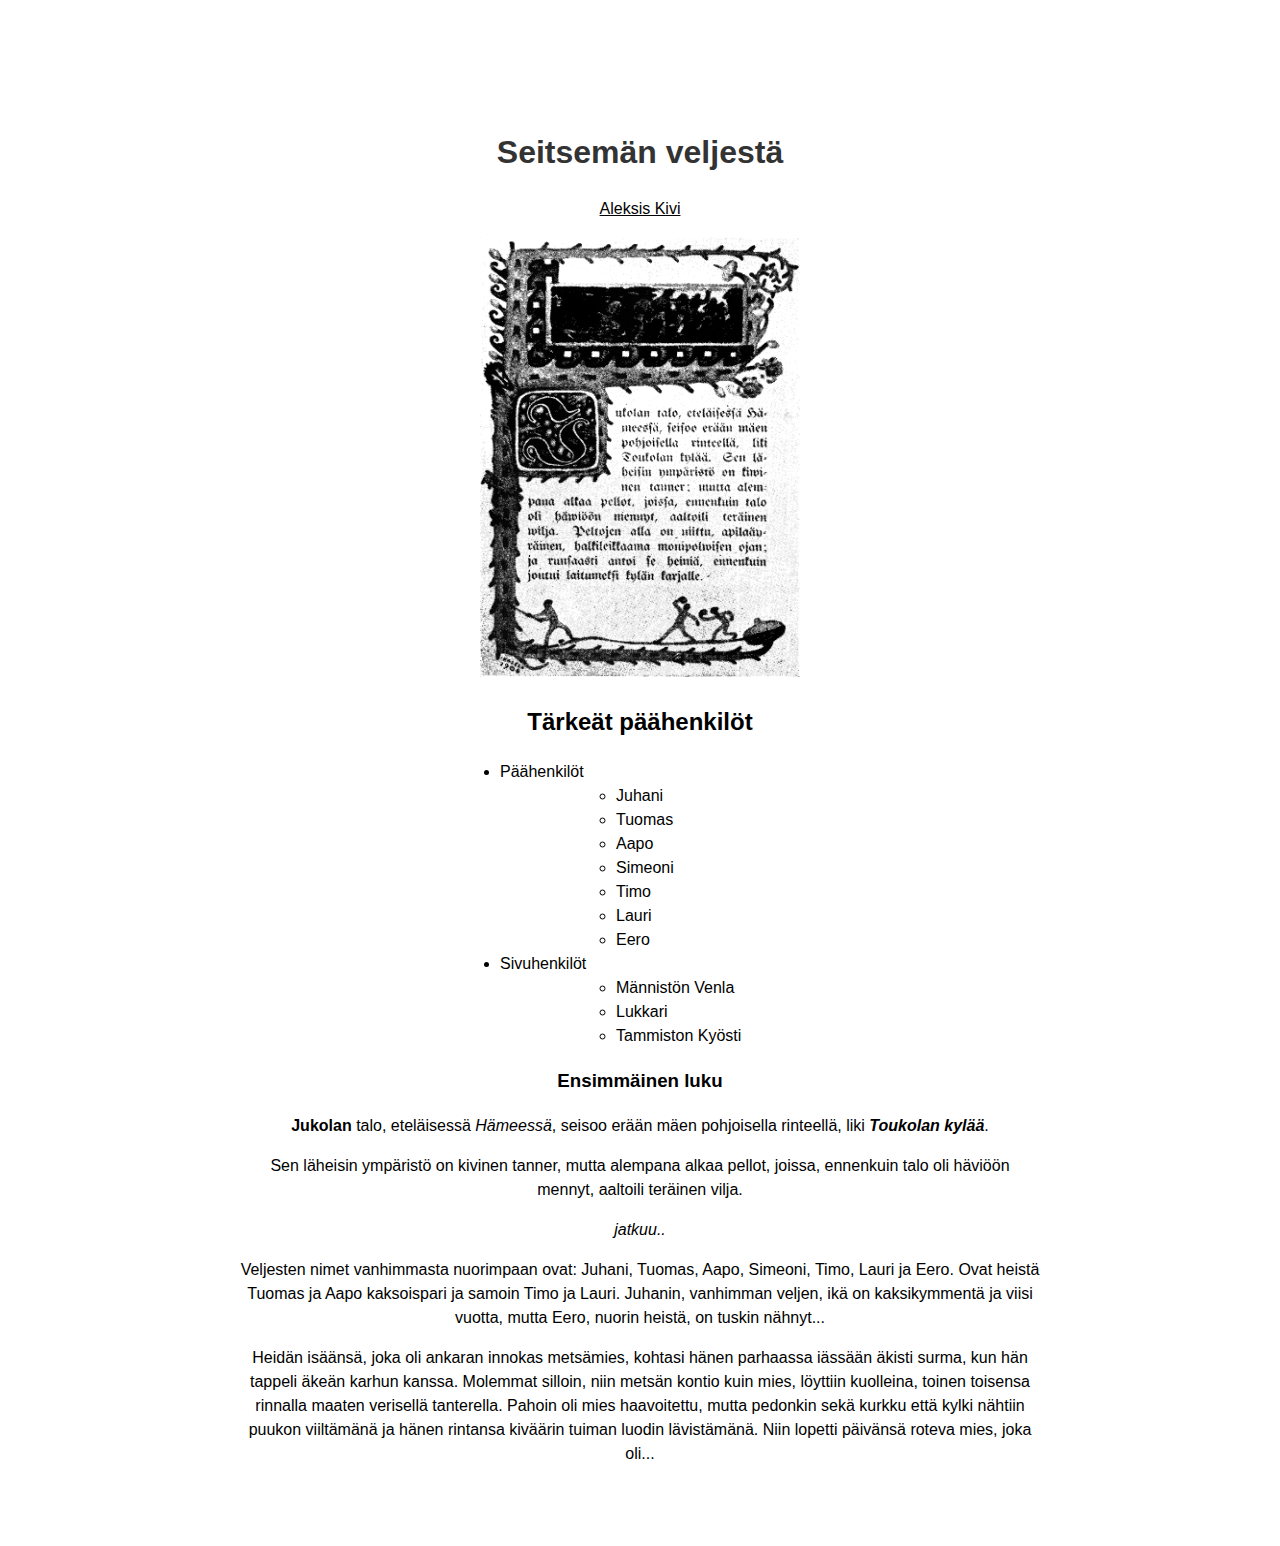
<file: index.html>
<!DOCTYPE html>
<html>

<head>
  <meta charset="utf-8">
  <title>Lapio website</title>
  <link rel="stylesheet" href="style.css">
</head>

<body>
  <!--Tee tehtävät tänne-->
  <h1>Seitsemän veljestä</h1>
  <p><a href="kirjoittaja.html">Aleksis Kivi</a></p>
  <!--Tämä on ensimmäinen sivu kirjasta Seitsemän veljestä-->
  <img src="assets/Seitsemän_veljestä.png" alt="Seitsemän veljestä" height="440" width="320"/>
  <h2>Tärkeät päähenkilöt</h2>
  <ul>
    <li>Päähenkilöt</li>
    <ul>
      <li>Juhani</li>
      <li>Tuomas</li>
      <li>Aapo</li>
      <li>Simeoni</li>
      <li>Timo</li>
      <li>Lauri</li>
      <li>Eero</li>
    </ul>
    <li>Sivuhenkilöt</li>
    <ul>
      <li>Männistön Venla</li>
      <li>Lukkari</li>
      <li>Tammiston Kyösti</li>
    </ul>
  </ul>
  <h3>Ensimmäinen luku</h3>
  <p><strong>Jukolan</strong> talo, eteläisessä <em>Hämeessä</em>, seisoo erään mäen pohjoisella rinteellä, liki <strong><em>Toukolan kylää</em></strong>.</p>
  <p>Sen läheisin ympäristö on kivinen tanner, mutta alempana alkaa pellot, joissa, ennenkuin talo oli häviöön mennyt, aaltoili teräinen vilja.</p>
  <em class="punainen">jatkuu..</em>
  <p>Veljesten nimet vanhimmasta nuorimpaan ovat: Juhani, Tuomas, Aapo,
    Simeoni, Timo, Lauri ja Eero. Ovat heistä Tuomas ja Aapo kaksoispari ja
    samoin Timo ja Lauri. Juhanin, vanhimman veljen, ikä on kaksikymmentä ja
    viisi vuotta, mutta Eero, nuorin heistä, on tuskin nähnyt...</p>
    
  <p>Heidän isäänsä, joka oli ankaran innokas metsämies, kohtasi hänen
    parhaassa iässään äkisti surma, kun hän tappeli äkeän karhun kanssa.
    Molemmat silloin, niin metsän kontio kuin mies, löyttiin kuolleina,
    toinen toisensa rinnalla maaten verisellä tanterella. Pahoin oli mies
    haavoitettu, mutta pedonkin sekä kurkku että kylki nähtiin puukon
    viiltämänä ja hänen rintansa kiväärin tuiman luodin lävistämänä. Niin
    lopetti päivänsä roteva mies, joka oli...</p>
</body>

</html>
</file>
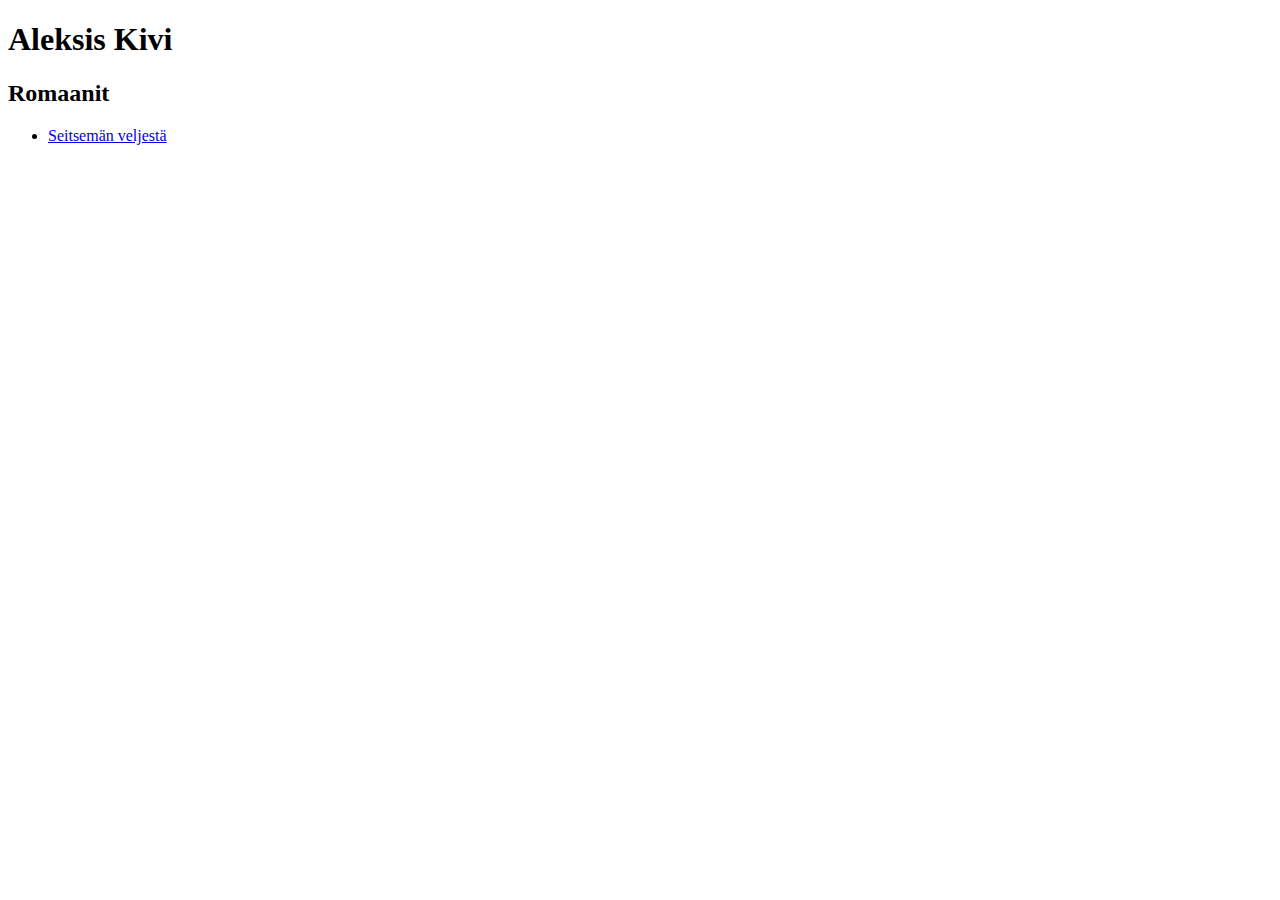
<file: kirjoittaja.html>
<!DOCTYPE html>
<html>

<head>
  <meta charset="utf-8">
  <title>Lapio website</title>
</head>

<body>
  <h1>Aleksis Kivi</h1>
  <!--Tämä on ensimmäinen sivu kirjasta Seitsemän veljestä-->
  <h2>Romaanit</h2>
  <ul>
    <li><a href="index.html">Seitsemän veljestä</a></li>
  </ul>
</body>

</html>
</file>
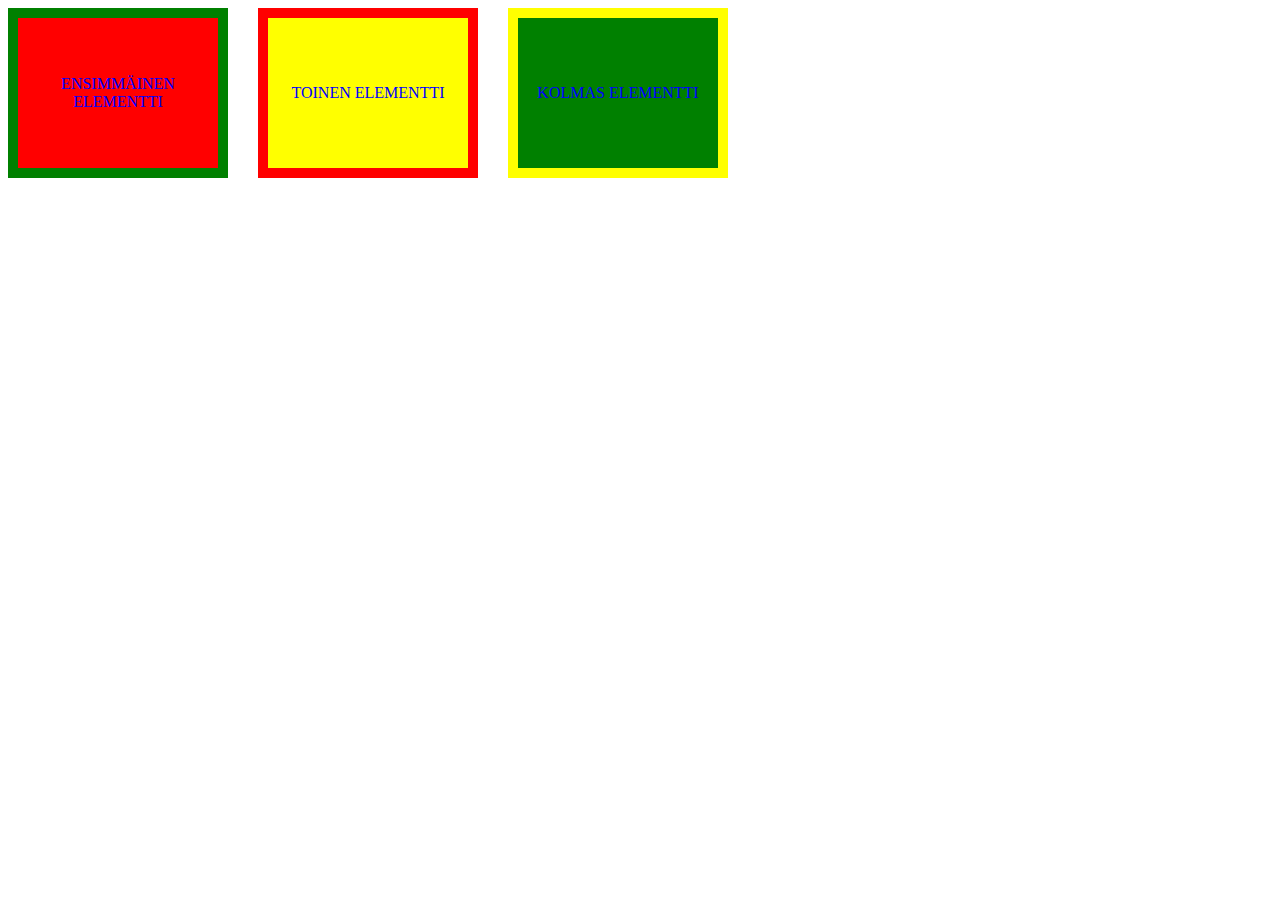
<file: position.html>
<!DOCTYPE html>
<html>

<head>
  <meta charset="utf-8">
  <title>Lapio website</title>
  <link rel="stylesheet" href="styles.css">
</head>

<body>
<div class="first-box-container">
    <p>Ensimmäinen elementti</p>
</div>
<div class="second-box-container">
    <p>Toinen elementti</p>
</div>
<div class="third-box-container">
    <p>Kolmas elementti</p>
</div>
</body>

</html>
</file>
<file: style.css>
body {
    margin: 0 auto;
    max-width: 50em;
    line-height: 1.5;
    padding: 4em 1em;
    font-family: 'Helvetica', 'Arial', sans-serif;
    color: #555;
}

h1 {
    margin-top: 1em;
    padding-top: 1em;
    color: #333;
    text-align: center;
}

ul {
    width: 40%;
    margin: auto;
}

li {
    text-align: left;
}

* {
    color: black;
    text-align: center;
}

code {
  padding: 2px 4px;
  vertical-align: text-bottom;
  background: #eee;
}
</file>
<file: styles.css>
.container {
    margin: 10px; /* Antaa marginaalia 10px kaikille neljälle arvolle (top, right, left, bottom) */
    margin: 10px 5px 15px; /* Ylämarginaali on 10px, alamarginaali 15px, oikea- sekä vasen marginaali 5px */
    margin: 10px 5px; /* Ylä- ja alamarginaalit ovat 10px, oikea sekä vasen 5px */
    margin: 10px 5px 15px 20px; /* Ylämarginaali on 10px, oikea marginaali on 5px, alamarginaali 15px ja vasenta marginaalia 20px */
    margin-top: 10px; /* Antaa vain ylämarginaalia 10px */
    margin-right: 10px; /* Antaa vain oikeaa marginaalia 10px */
    margin-left: 10px; /* Antaa vain vasenta marginaalia 10px */
    margin-bottom: 10px; /* Antaa vain alamarginaalia 10px */
  }

.first-box-container {
    width: 200px;
    height: 150px;
    background-color: red;
    border-style: solid;
    border-width: 10px;
    border-color: green;
    text-align: center;
    color: blue;
    text-transform: uppercase;
  }
  
.second-box-container {
    width: 200px;
    height: 150px;
    background-color: yellow;
    position: relative;
    left: 250px;
    top: -170px;
    border-style: solid;
    border-width: 10px;
    border-color: red;
    text-align: center;
    color: blue;
    text-transform: uppercase
}
  
.third-box-container {
    width: 200px;
    height: 150px;
    background-color: green;
    position: relative;
    left: 500px;
    top: -340px;
    border-style: solid;
    border-width: 10px;
    border-color: yellow;
    text-align: center;
    color: blue;
    text-transform: uppercase;
}

p {
    margin: 0;
    position: relative;
    top: 50%;
    left: 50%;
    transform: translate(-50%, -50%);
}
</file>
